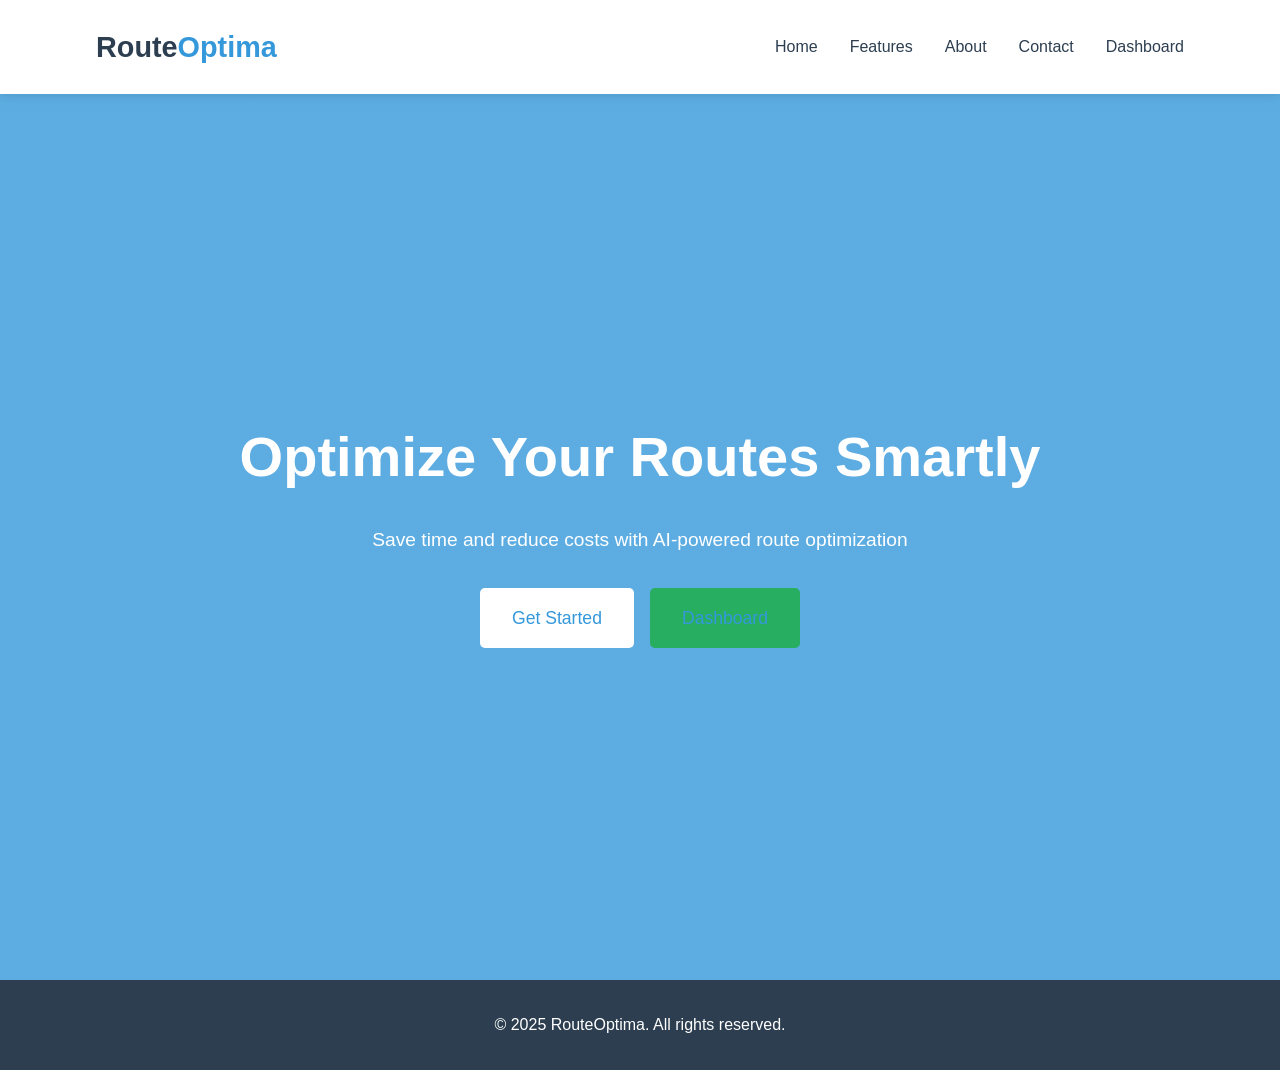
<file: templates/index.html>
<!DOCTYPE html>
<html lang="en">
  <head>
    <meta charset="UTF-8" />
    <meta name="viewport" content="width=device-width, initial-scale=1.0" />
    <title>RouteOptima - Intelligent Route Optimization</title>
    <link
      rel="stylesheet"
      href="https://cdnjs.cloudflare.com/ajax/libs/font-awesome/6.0.0/css/all.min.css"
    />
    <style>
      * {
        margin: 0;
        padding: 0;
        box-sizing: border-box;
        font-family: "Segoe UI", Tahoma, Geneva, Verdana, sans-serif;
        scroll-behavior: smooth;
      }

      body {
        line-height: 1.6;
      }

      /* Navigation */
      .navbar {
        display: flex;
        justify-content: space-between;
        align-items: center;
        padding: 1.5rem 6rem;
        background-color: #fff;
        box-shadow: 0 2px 10px rgba(0, 0, 0, 0.1);
        position: fixed;
        width: 100%;
        top: 0;
        z-index: 1000;
      }

      .logo {
        font-size: 1.8rem;
        font-weight: bold;
        color: #2c3e50;
      }

      .logo span {
        color: #3498db;
      }

      .nav-links {
        display: flex;
        gap: 2rem;
      }

      .nav-links a {
        text-decoration: none;
        color: #2c3e50;
        font-weight: 500;
        transition: color 0.3s;
        cursor: pointer;
      }

      .nav-links a:hover {
        color: #3498db;
      }

      /* Section Spacing */
      section {
        padding: 5rem 2rem;
        margin-top: 80px;
      }

      /* Hero Section */
      .hero {
        height: 100vh;
        background: linear-gradient(
            rgba(52, 152, 219, 0.8),
            rgba(52, 152, 219, 0.8)
          ),
          url("https://images.unsplash.com/photo-1581092580497-e0d23cbdf1dc")
            center/cover;
        display: flex;
        align-items: center;
        justify-content: center;
        text-align: center;
        color: white;
        padding: 0 1rem;
      }

      .hero-content h1 {
        font-size: 3.5rem;
        margin-bottom: 1.5rem;
      }

      .hero-content p {
        font-size: 1.2rem;
        margin-bottom: 2rem;
      }

      .cta-button {
        padding: 1rem 2rem;
        font-size: 1.1rem;
        background-color: #fff;
        color: #3498db;
        border: none;
        border-radius: 5px;
        cursor: pointer;
        transition: transform 0.3s;
        text-decoration: none;
      }

      .cta-button:hover {
        transform: translateY(-3px);
      }

      /* Features Section */
      .features {
        background-color: #f9f9f9;
      }

      .features-grid {
        display: grid;
        grid-template-columns: repeat(auto-fit, minmax(250px, 1fr));
        gap: 2rem;
        max-width: 1200px;
        margin: 0 auto;
      }

      .feature-card {
        background: white;
        padding: 2rem;
        border-radius: 10px;
        text-align: center;
        box-shadow: 0 5px 15px rgba(0, 0, 0, 0.1);
        transition: transform 0.3s;
      }

      .feature-card:hover {
        transform: translateY(-10px);
      }

      .feature-icon {
        font-size: 2.5rem;
        color: #3498db;
        margin-bottom: 1rem;
      }

      /* Footer */
      footer {
        background-color: #2c3e50;
        color: white;
        text-align: center;
        padding: 2rem;
      }

      /* Hide Sections */
      .hidden {
        display: none;
      }

      /* Back Button */
      .back-button {
        display: none;
        margin: 20px auto;
        padding: 1rem 2rem;
        font-size: 1rem;
        background-color: #3498db;
        color: white;
        border: none;
        border-radius: 5px;
        cursor: pointer;
      }

      /* Contact Person Section */
      .contact-person {
        background-color: #f1f1f1;
        padding: 2rem;
        text-align: center;
        margin-top: 2rem;
      }

      .contact-person h3 {
        color: #2c3e50;
        margin-bottom: 0.5rem;
      }

      .contact-person a {
        color: #3498db;
        text-decoration: none;
        font-weight: 500;
      }

      .contact-person a:hover {
        text-decoration: underline;
      }

      /* Remove list bullets */
      .team-list {
        list-style: none;
        padding-left: 0;
      }

      .team-list li {
        margin-bottom: 0.5rem;
      }
    </style>
  </head>
  <body>
    <!-- Navigation -->
    <nav class="navbar">
      <div class="logo">Route<span>Optima</span></div>
      <div class="nav-links">
        <a onclick="showSection('home')">Home</a>
        <a onclick="showSection('features')">Features</a>
        <a onclick="showSection('about')">About</a>
        <a onclick="showSection('contact')">Contact</a>
        <a href="/dashboard">Dashboard</a>
      </div>
    </nav>

    <!-- Hero Section -->
    <section class="hero" id="home">
      <div class="hero-content">
        <h1>Optimize Your Routes Smartly</h1>
        <p>Save time and reduce costs with AI-powered route optimization</p>
        <div style="display: flex; gap: 1rem; justify-content: center; margin-top: 2rem;">
          <a href="{{ url_for('optimization.upload_file') }}" class="cta-button">Get Started</a>
          <a href="/dashboard" class="cta-button" style="background: #27ae60;">Dashboard</a>
        </div>
      </div>
    </section>

    <!-- Features Section -->
    <section class="features hidden" id="features">
      <div class="features-grid">
        <div class="feature-card">
          <i class="fas fa-route feature-icon"></i>
          <h3>Optimal Routes</h3>
          <p>
            Get the most efficient routes calculated using advanced algorithms
          </p>
        </div>
        <div class="feature-card">
          <i class="fas fa-clock feature-icon"></i>
          <h3>Accessible Anytime</h3>
          <p>
            Our website is available 24/7, ensuring seamless access whenever you
            need it.
          </p>
        </div>
        <div class="feature-card">
          <i class="fas fa-chart-line feature-icon"></i>
          <h3>Analytics</h3>
          <p>Detailed reports and performance metrics for your routes</p>
        </div>
      </div>
      <button class="back-button" onclick="showSection('home')">
        Back to Home
      </button>
    </section>

    <!-- About Section -->
    <section class="features hidden" id="about">
      <div class="features-grid">
        <div class="feature-card">
          <i class="fas fa-users feature-icon"></i>
          <h3>About RouteOptima</h3>
          <p style="text-align: justify">
            RouteOptima is an innovative AI-powered route optimization platform
            designed to revolutionize the way businesses manage their logistics
            and transportation needs. Our mission is to help companies save
            time, reduce costs, and improve efficiency by providing the most
            optimal routes for their operations. With RouteOptima, you can leverage cutting-edge algorithms and
            machine learning techniques to analyze various factors such as
            traffic conditions, weather, road closures, and delivery windows.
            This ensures that your routes are not only efficient but also
            adaptable to real-time changes. Our platform is user-friendly and accessible 24/7, making it easy
            for businesses of all sizes to integrate RouteOptima into their daily
            operations. Whether you're managing a small delivery service or a
            large-scale logistics network, RouteOptima is here to help you
            achieve your goals. Join the growing number of businesses that trust RouteOptima to
            optimize their routes and enhance their operational efficiency.
            Experience the future of logistics with RouteOptima today!
          </p>
        </div>
      </div>
    </section>

    <!-- Contact Section -->
    <section class="features hidden" id="contact">
      <div class="features-grid">
        <div class="feature-card">
          <i class="fas fa-user feature-icon"></i>
          <h3>Team NovaHackers</h3>
          <ul class="team-list">
            <li>Kirtan Lokadiya</li>
            <li>Harsheel Kasodariya</li>
          </ul>
        </div>
      </div>
      <div class="contact-person">
        <h3>Contact Person</h3>
        <p>Kirtan Lokadiya</p>
        <a href="mailto:22it066@charusat.edu.in">22it066@charusat.edu.in</a>
      </div>
    </section>

    <!-- Footer -->
    <footer>
      <p>&copy; 2025 RouteOptima. All rights reserved.</p>
    </footer>

    <script>
      function showSection(section) {
        document
          .querySelectorAll("section")
          .forEach((sec) => sec.classList.add("hidden"));
        document.getElementById(section).classList.remove("hidden");

        if (section === "features") {
          document.querySelector(".back-button").style.display = "block";
        } else {
          document.querySelector(".back-button").style.display = "none";
        }
      }

      // No login functionality needed
    </script>
  </body>
</html>
</file>
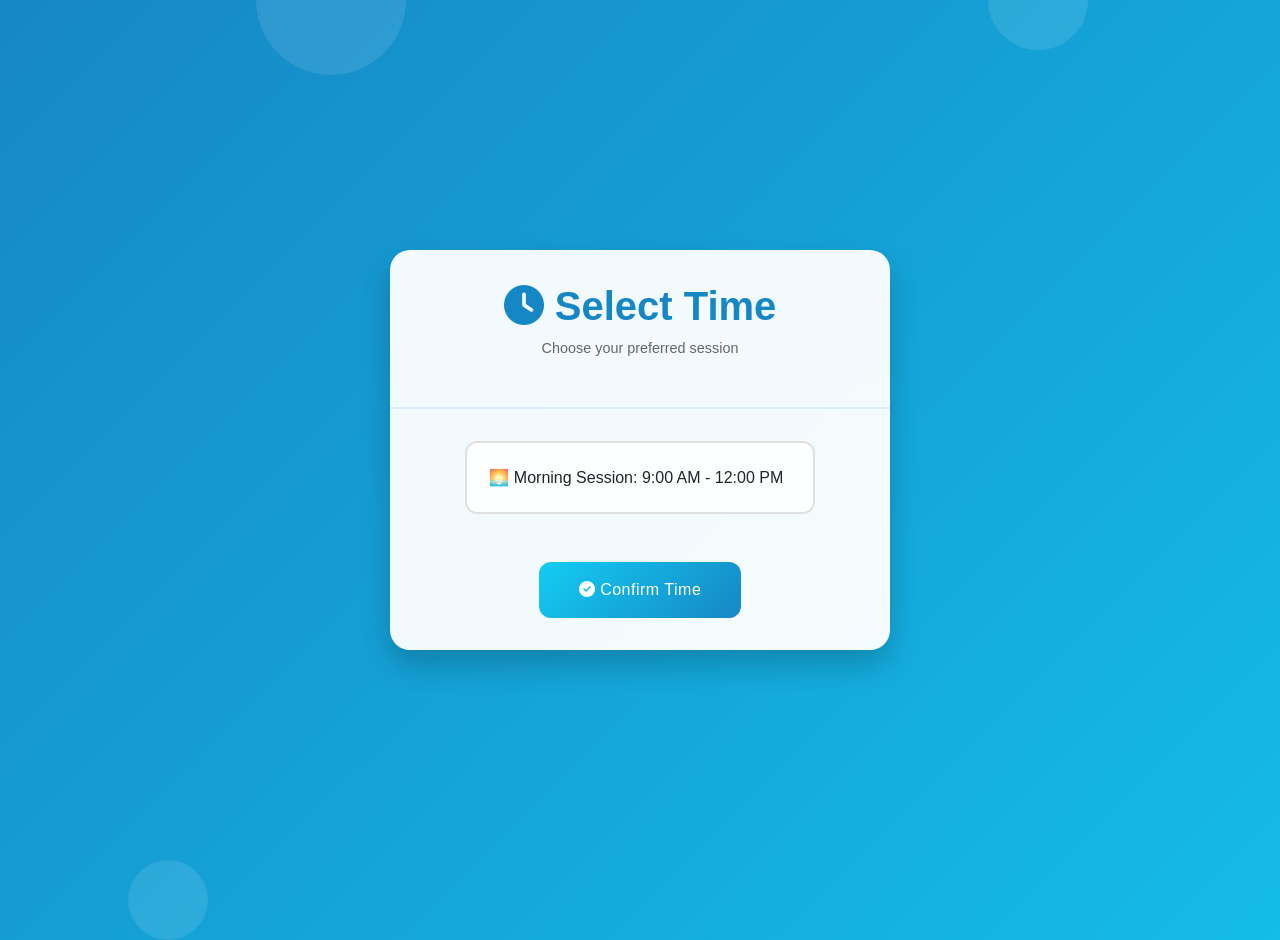
<file: templates/select_timeslot.html>
<!DOCTYPE html>
<html lang="en">
<head>
    <meta charset="UTF-8">
    <meta name="viewport" content="width=device-width, initial-scale=1.0">
    <title>Select Time Slot</title>
    <!-- Bootstrap CSS -->
    <link href="https://cdn.jsdelivr.net/npm/bootstrap@5.3.0/dist/css/bootstrap.min.css" rel="stylesheet">
    <!-- Font Awesome -->
    <link rel="stylesheet" href="https://cdnjs.cloudflare.com/ajax/libs/font-awesome/6.4.0/css/all.min.css">
    <style>
        * {
            font-family: 'Poppins', sans-serif;
            transition: all 0.3s ease;
        }

        body {
            min-height: 100vh;
            margin: 0;
            display: flex;
            align-items: center;
            justify-content: center;
            background: linear-gradient(-45deg, #13ccf1, #1687c5, #13ccf1, #1687c5);
            background-size: 400% 400%;
            animation: gradientAnimation 15s ease infinite;
            overflow: hidden;
        }

        @keyframes gradientAnimation {
            0% { background-position: 0% 50%; }
            50% { background-position: 100% 50%; }
            100% { background-position: 0% 50%; }
        }

        .floating-bubble {
            position: absolute;
            border-radius: 50%;
            background: rgba(255, 255, 255, 0.1);
            animation: float 15s infinite linear;
        }

        @keyframes float {
            0% { transform: translateY(0) rotate(0deg); }
            50% { transform: translateY(-100vh) rotate(180deg); }
            100% { transform: translateY(0) rotate(360deg); }
        }

        .card {
            border: none;
            border-radius: 20px;
            box-shadow: 0 15px 30px rgba(0, 0, 0, 0.2);
            background: rgba(255, 255, 255, 0.95);
            backdrop-filter: blur(10px);
            width: 90%;
            max-width: 500px;
            z-index: 2;
            transform: translateY(0);
        }

        .card:hover {
            transform: translateY(-5px);
        }

        .card-header {
            background: transparent;
            border-bottom: 2px solid rgba(0, 123, 255, 0.1);
            padding: 2rem;
            text-align: center;
        }
        .form-select {
            border: 2px solid #e0e0e0;
            border-radius: 12px;
            padding: 1.4rem; /* Increased padding */
            font-size: 1rem;
            width: 100%;
            max-width: 350px; /* Increased width */
            margin: 0 auto;
            display: block;
            background: rgba(255, 255, 255, 0.9);
            transition: all 0.3s ease;
            white-space: nowrap; /* Ensures the text remains in one line */
            text-align: left; /* Aligns text properly */
        }
        

        .form-select:focus {
            border-color: #13ccf1;
            box-shadow: 0 0 0 3px rgba(19, 204, 241, 0.25);
        }

        .btn-primary {
            background: linear-gradient(135deg, #13ccf1, #1687c5);
            border: none;
            padding: 1rem 2.5rem;
            border-radius: 12px;
            font-weight: 500;
            letter-spacing: 0.5px;
            position: relative;
            overflow: hidden;
            margin-top: 1.5rem;
        }

        .btn-primary:hover {
            transform: translateY(-2px);
            box-shadow: 0 5px 20px rgba(19, 204, 241, 0.3);
        }

        .time-slot-option {
            padding: 1rem;
            margin: 0.5rem 0;
            border-left: 4px solid #13ccf1;
            background: rgba(19, 204, 241, 0.05);
        }

        .card-body {
            padding: 2rem;
            text-align: center;
        }

        .title {
            color: #1687c5;
            font-weight: 600;
            margin-bottom: 0.5rem;
        }

        .subtitle {
            color: #666;
            font-size: 0.9rem;
        }
    </style>
</head>
<body>
    <!-- Animated Background Elements -->
    <div class="floating-bubble" style="width: 150px; height: 150px; top: -75px; left: 20%;"></div>
    <div class="floating-bubble" style="width: 100px; height: 100px; top: -50px; right: 15%;"></div>
    <div class="floating-bubble" style="width: 80px; height: 80px; bottom: -40px; left: 10%;"></div>

    <!-- Centered Card -->
    <div class="card">
        <div class="card-header">
            <h1 class="title"><i class="fas fa-clock"></i> Select Time</h1>
            <p class="subtitle">Choose your preferred session</p>
        </div>
        <div class="card-body">
            <form method="POST">
                <div class="mb-4">
                    <select class="form-select" name="timeslot" required>
                        <option value="09:00-12:00" class="time-slot-option">
                            🌅 Morning Session: 9:00 AM - 12:00 PM
                        </option>
                        <option value="12:00-15:00" class="time-slot-option">
                            ☀️ Afternoon: 12:00 PM - 3:00 PM
                        </option>
                        <option value="15:00-18:00" class="time-slot-option">
                            🍽️ Evening: 3:00 PM - 6:00 PM
                        </option>
                        <option value="18:00-21:00" class="time-slot-option">
                            🌙 Night: 6:00 PM - 9:00 PM
                        </option>
                    </select>
                </div>
                <button type="submit" class="btn btn-primary">
                    <i class="fas fa-check-circle"></i> Confirm Time
                </button>
            </form>
        </div>
    </div>

    <!-- Bootstrap JS -->
    <script src="https://cdn.jsdelivr.net/npm/bootstrap@5.3.0/dist/js/bootstrap.bundle.min.js"></script>
</body>
</html>
</file>
